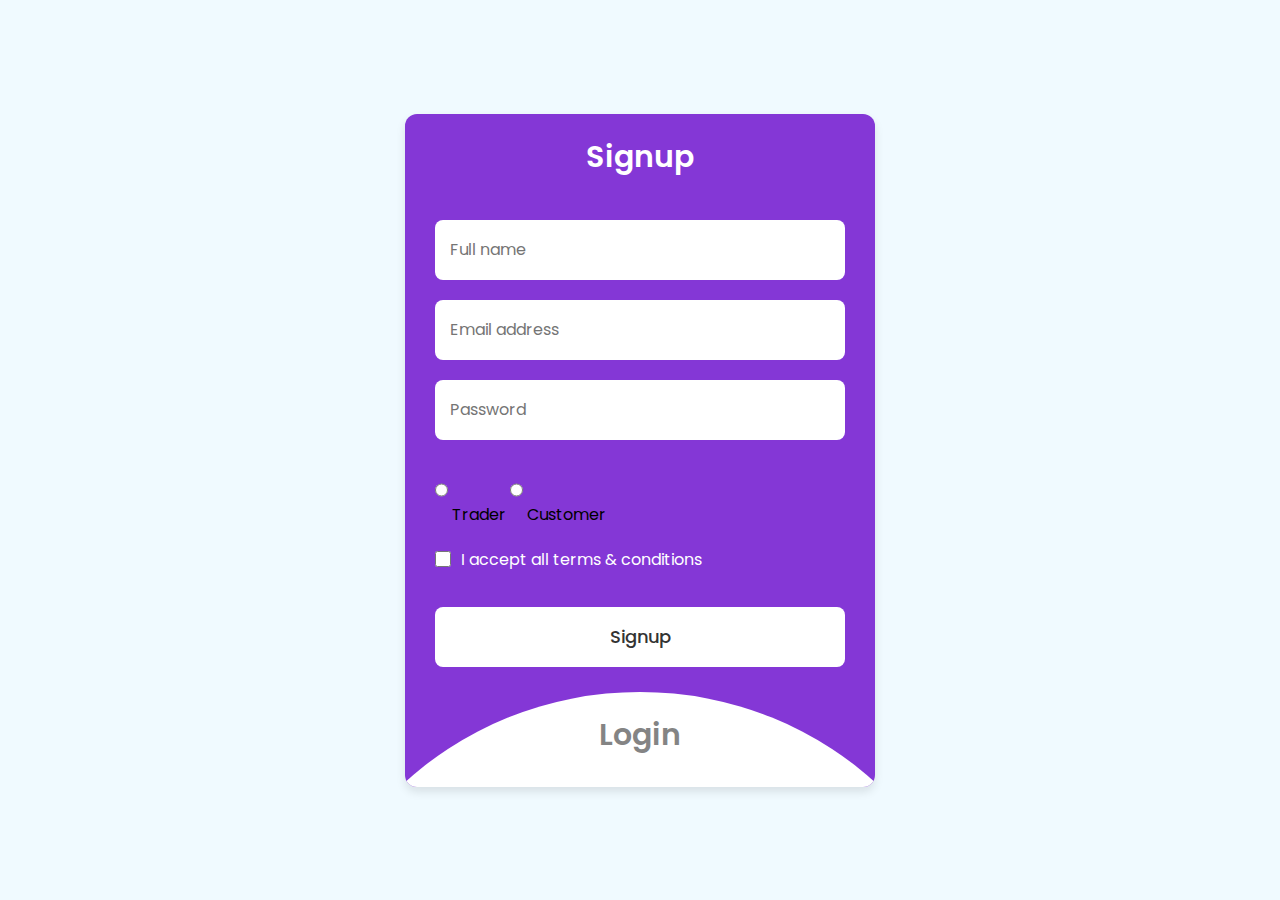
<file: index.html>
<!DOCTYPE html>
<!-- Coding By CodingNepal - codingnepalweb.com -->
<html lang="en">
  <head>
    <meta charset="UTF-8" />
    <meta http-equiv="X-UA-Compatible" content="IE=edge" />
    <meta name="viewport" content="width=device-width, initial-scale=1.0" />
   <title>Login & Signup Form</title>
    <link rel="stylesheet" href="style.css" />
  </head>
  <body>
    <section class="wrapper">
      <div class="form signup">
        <header>Signup</header>
        <form id="signupForm" action="#">
          <input type="text" placeholder="Full name" required />
          <input type="text" placeholder="Email address" required />
          <input type="password" placeholder="Password" required />
          <div class="radio">
            <input type="radio" id="first" name="CoustemerType" value="1">
            <label for="first">Trader</label>
            <input type="radio" id="Seconde" name="CoustemerType" value="2">
            <label for="Seconde">Customer</label>
          </div>
          <div class="checkbox">
            <input type="checkbox" id="signupCheck" />
            <label for="signupCheck">I accept all terms & conditions</label>
          </div>
          <input type="submit" value="Signup" />
        </form>
      </div>

      <div class="form login">
        <header>Login</header>
        <form action="./nd.html">
          <input type="text" placeholder="Email address" required />
          <input type="password" placeholder="Password" required />
          <a href="#">Forgot password?</a>
          <input type="submit" value="Login" />
        </form>
      </div>

      <script>
        const wrapper = document.querySelector(".wrapper"),
          signupHeader = document.querySelector(".signup header"),
          loginHeader = document.querySelector(".login header"),
          signupForm = document.getElementById("signupForm");

        loginHeader.addEventListener("click", () => {
          wrapper.classList.add("active");
        });
        signupHeader.addEventListener("click", () => {
          wrapper.classList.remove("active");
        });

        signupForm.addEventListener("submit", function(event) {
          event.preventDefault();
          const selectedRadio = document.querySelector('input[name="CoustemerType"]:checked').value;
          if (selectedRadio === "1") {
            window.location.href = "./nd/rd.html";
          } else if (selectedRadio === "2") {
            window.location.href = "nd.html";
          }
        });
      </script>
    </section>
  </body>
</html>
</file>
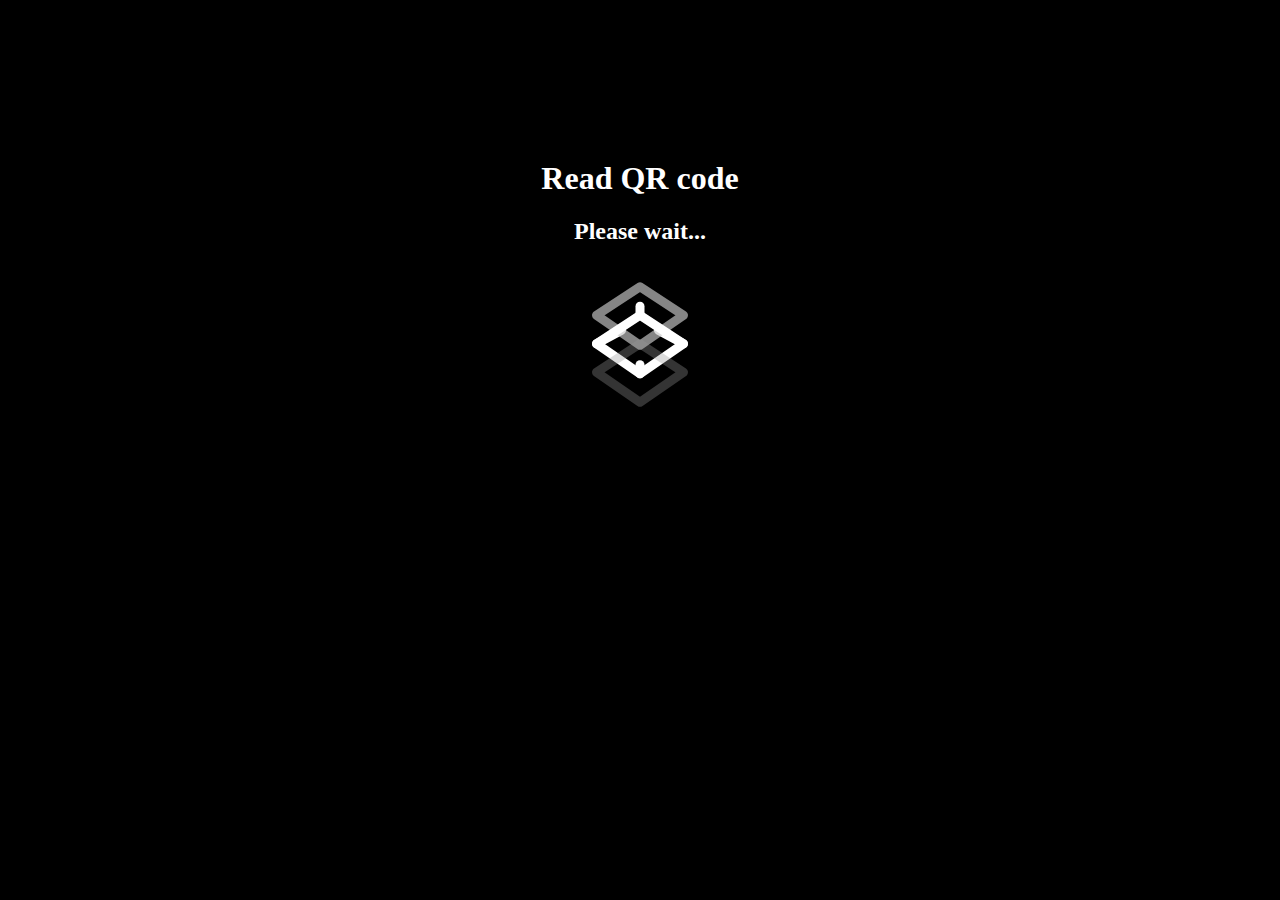
<file: nd.html>
<!DOCTYPE html>
<html lang="en">

<head>
    <meta charset="UTF-8">
    <meta name="viewport" content="width=device-width, initial-scale=1.0">
    <title>Document</title>
    <style>
        body {
            background: #000;
        }

        svg {

            height: 150px;
            width: 150px;
        }

        h1 {
            color: white;
            text-align: center;
            margin-top: 5em;
        }

        h2 {
            color: white;
            text-align: center;
        }

        .Garbage {
            display: none;
        }
        .svg-container{
            display: flex;
            justify-content: center;
        }
    </style>
</head>

<body>
    

    <h1>Read QR code</h1>
    <h2>Please wait...</h2>
    <div class="svg-container">
        <svg viewBox="0 0 100 100">
            <g fill="none" stroke="#fff" stroke-linecap="round" stroke-linejoin="round" stroke-width="6">
                <!-- left line -->
                <path d="M 21 40 V 59">
                    <animateTransform attributeName="transform" attributeType="XML" type="rotate" values="0 21 59; 180 21 59"
                        dur="2s" repeatCount="indefinite" />
                </path>
                <!-- right line -->
                <path d="M 79 40 V 59">
                    <animateTransform attributeName="transform" attributeType="XML" type="rotate" values="0 79 59; -180 79 59"
                        dur="2s" repeatCount="indefinite" />
                </path>
                <!-- top line -->
                <path d="M 50 21 V 40">
                    <animate attributeName="d" values="M 50 21 V 40; M 50 59 V 40" dur="2s" repeatCount="indefinite" />
                </path>
                <!-- btm line -->
                <path d="M 50 60 V 79">
                    <animate attributeName="d" values="M 50 60 V 79; M 50 98 V 79" dur="2s" repeatCount="indefinite" />
                </path>
                <!-- top box -->
                <path d="M 50 21 L 79 40 L 50 60 L 21 40 Z">
                    <animate attributeName="stroke" values="rgba(255,255,255,1); rgba(100,100,100,0)" dur="2s"
                        repeatCount="indefinite" />
                </path>
                <!-- mid box -->
                <path d="M 50 40 L 79 59 L 50 79 L 21 59 Z" />
                <!-- btm box -->
                <path d="M 50 59 L 79 78 L 50 98 L 21 78 Z">
                    <animate attributeName="stroke" values="rgba(100,100,100,0); rgba(255,255,255,1)" dur="2s"
                        repeatCount="indefinite" />
                </path>
                <animateTransform attributeName="transform" attributeType="XML" type="translate" values="0 0; 0 -19" dur="2s"
                    repeatCount="indefinite" />
            </g>
        </svg>
    </div>

    
    <h2 class="Garbage">put the Garbage</h2>
    <script>
        // Wait for 10 seconds, then redirect to rd.html
        setTimeout(function () {
            window.location.href = "./nd/index.html";
        }, 6000);
        let Garbage = document.getElementsByClassName("Garbage")[0];
        setTimeout(function () {
            Garbage.style.display = "Block";
        }, 2000);
    </script>
</body>

</html>
</file>
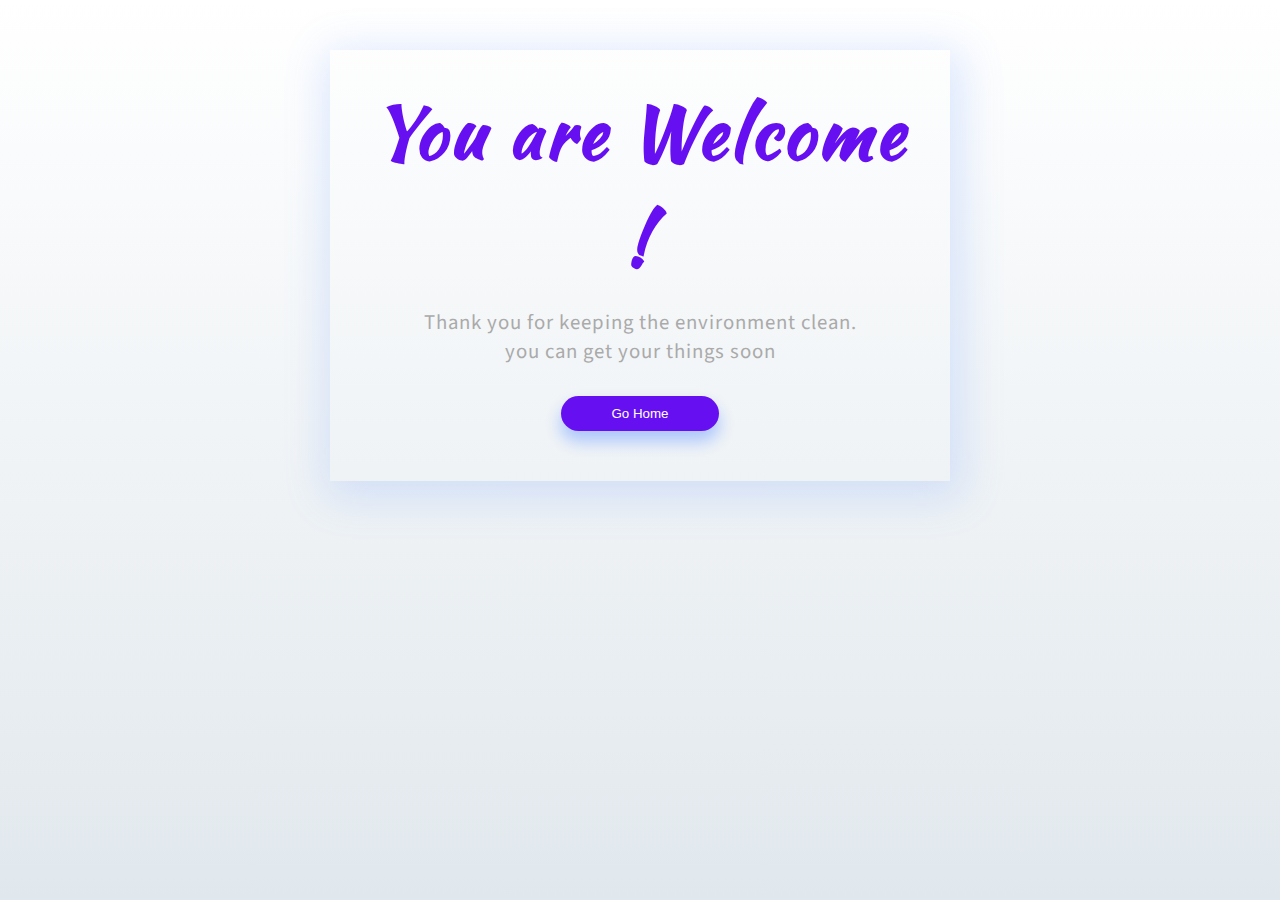
<file: nd/thankt.html>
<!DOCTYPE html>
<html lang="en">

<head>
    <meta charset="UTF-8">
    <meta name="viewport" content="width=device-width, initial-scale=1.0">
    <title>Document</title>
    <link href="https://fonts.googleapis.com/css?family=Kaushan+Script|Source+Sans+Pro" rel="stylesheet">
    <style>
        * {
            box-sizing: border-box;
            /* outline:1px solid ;*/
        }

        body {
            background: #ffffff;
            background: linear-gradient(to bottom, #ffffff 0%, #e1e8ed 100%);
            filter: progid:DXImageTransform.Microsoft.gradient(startColorstr='#ffffff', endColorstr='#e1e8ed', GradientType=0);
            height: 100%;
            margin: 0;
            background-repeat: no-repeat;
            background-attachment: fixed;

        }

        .wrapper-1 {
            width: 100%;
            height: 100vh;
            display: flex;
            flex-direction: column;
        }

        .wrapper-2 {
            padding: 30px;
            text-align: center;
        }

        h1 {
            font-family: 'Kaushan Script', cursive;
            font-size: 4em;
            letter-spacing: 3px;
            color: #6610f2;
            margin: 0;
            margin-bottom: 20px;
        }

        .wrapper-2 p {
            margin: 0;
            font-size: 1.3em;
            color: #aaa;
            font-family: 'Source Sans Pro', sans-serif;
            letter-spacing: 1px;
        }

        .go-home {
            color: #fff;
            background: #6610f2;
            border: none;
            padding: 10px 50px;
            margin: 30px 0;
            border-radius: 30px;
            text-transform: capitalize;
            box-shadow: 0 10px 16px 1px rgba(174, 199, 251, 1);
        }

        .footer-like {
            margin-top: auto;
            background: #D7E6FE;
            padding: 6px;
            text-align: center;
        }

        .footer-like p {
            margin: 0;
            padding: 4px;
            color: #6610f2;
            font-family: 'Source Sans Pro', sans-serif;
            letter-spacing: 1px;
        }

        .footer-like p a {
            text-decoration: none;
            color: #6610f2;
            font-weight: 600;
        }

        @media (min-width:360px) {
            h1 {
                font-size: 4.5em;
            }

            .go-home {
                margin-bottom: 20px;
            }
        }

        @media (min-width:600px) {
            .content {
                max-width: 1000px;
                margin: 0 auto;
            }

            .wrapper-1 {
                height: initial;
                max-width: 620px;
                margin: 0 auto;
                margin-top: 50px;
                box-shadow: 4px 8px 40px 8px rgba(88, 146, 255, 0.2);
            }

        }
    </style>
</head>

<body>

    <div class=content>
        <div class="wrapper-1">
            <div class="wrapper-2">
                <h1>You are Welcome !</h1>
                <p>Thank you for keeping the environment clean. </p>
                <p>you can get your things soon</p>
                <a href="rd.html"><button class="go-home">
                        go home
                    </button></a>

            </div>
        </div>
    </div>



</body>

</html>
</file>
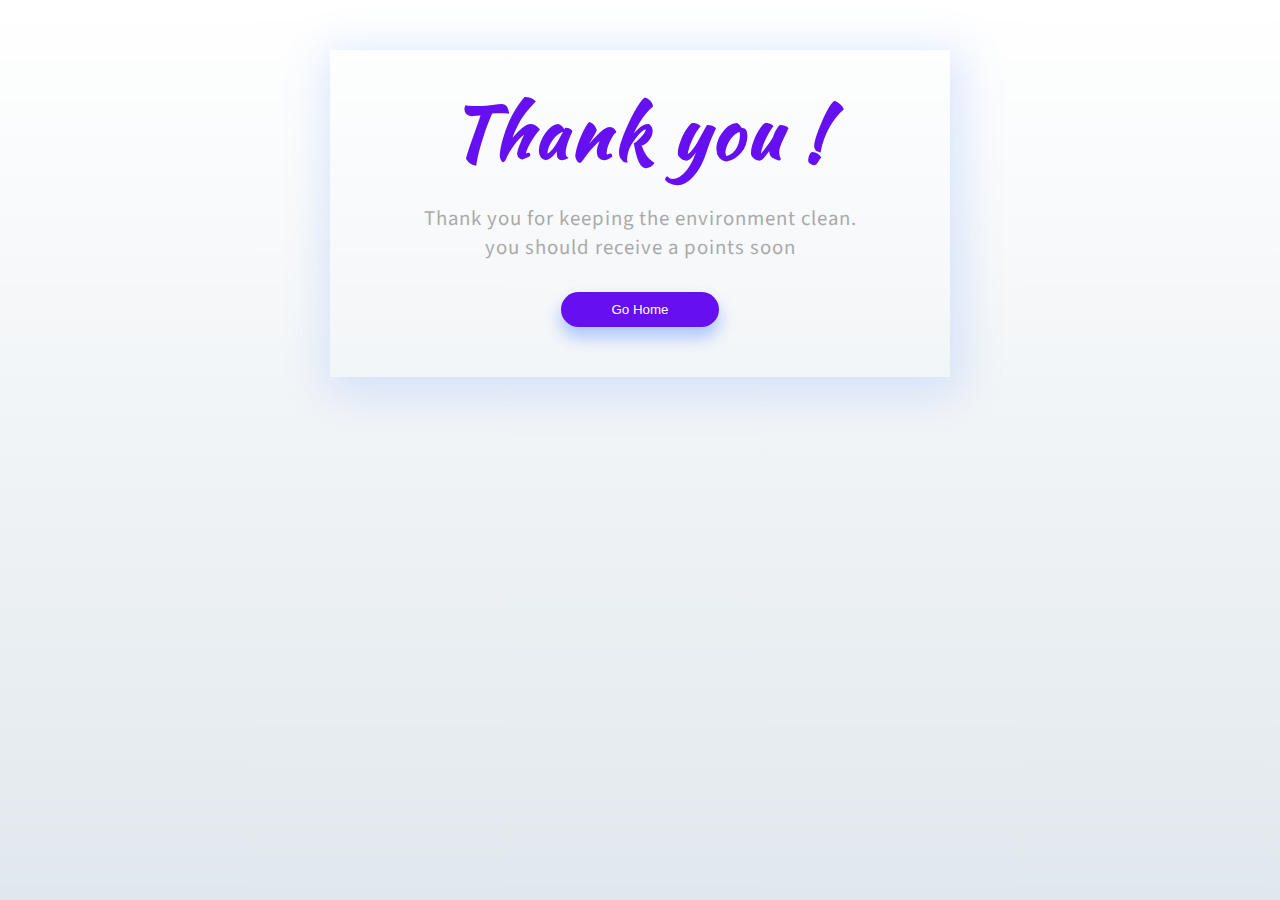
<file: nd/uncategorized.html>
<!DOCTYPE html>
<html lang="en">
<head>
    <meta charset="UTF-8">
    <meta name="viewport" content="width=device-width, initial-scale=1.0">
    <title>Document</title>
    <link href="https://fonts.googleapis.com/css?family=Kaushan+Script|Source+Sans+Pro" rel="stylesheet">
    <style>
        *{
  box-sizing:border-box;
 /* outline:1px solid ;*/
}
body{
background: #ffffff;
background: linear-gradient(to bottom, #ffffff 0%,#e1e8ed 100%);
filter: progid:DXImageTransform.Microsoft.gradient( startColorstr='#ffffff', endColorstr='#e1e8ed',GradientType=0 );
    height: 100%;
        margin: 0;
        background-repeat: no-repeat;
        background-attachment: fixed;
  
}

.wrapper-1{
  width:100%;
  height:100vh;
  display: flex;
flex-direction: column;
}
.wrapper-2{
  padding :30px;
  text-align:center;
}
h1{
    font-family: 'Kaushan Script', cursive;
  font-size:4em;
  letter-spacing:3px;
  color:#6610f2 ;
  margin:0;
  margin-bottom:20px;
}
.wrapper-2 p{
  margin:0;
  font-size:1.3em;
  color:#aaa;
  font-family: 'Source Sans Pro', sans-serif;
  letter-spacing:1px;
}
.go-home{
  color:#fff;
  background:#6610f2;
  border:none;
  padding:10px 50px;
  margin:30px 0;
  border-radius:30px;
  text-transform:capitalize;
  box-shadow: 0 10px 16px 1px rgba(174, 199, 251, 1);
}
.footer-like{
  margin-top: auto; 
  background:#D7E6FE;
  padding:6px;
  text-align:center;
}
.footer-like p{
  margin:0;
  padding:4px;
  color:#6610f2;
  font-family: 'Source Sans Pro', sans-serif;
  letter-spacing:1px;
}
.footer-like p a{
  text-decoration:none;
  color:#6610f2;
  font-weight:600;
}

@media (min-width:360px){
  h1{
    font-size:4.5em;
  }
  .go-home{
    margin-bottom:20px;
  }
}

@media (min-width:600px){
  .content{
  max-width:1000px;
  margin:0 auto;
}
  .wrapper-1{
  height: initial;
  max-width:620px;
  margin:0 auto;
  margin-top:50px;
  box-shadow: 4px 8px 40px 8px rgba(88, 146, 255, 0.2);
}
  
}
    </style>
</head>
<body>
    
    <div class=content>
        <div class="wrapper-1">
            <div class="wrapper-2">
                <h1>Thank you !</h1>
                <p>Thank you for keeping the environment clean. </p>
                <p>you should receive a points soon </p>
                <a href="index.html"><button class="go-home">
                    go home
                </button></a>
                
            </div>
        </div>
    </div>
    
    
    
</body>
</html>
</file>
<file: style.css>
/* Import Google font - Poppins */
@import url("https://fonts.googleapis.com/css2?family=Poppins:wght@200;300;400;500;600;700&display=swap");
* {
  margin: 0;
  padding: 0;
  box-sizing: border-box;
  font-family: "Poppins",
    sans-serif;
}
body {
  min-height: 100vh;
  display: flex;
  align-items: center;
  justify-content: center;
  background: #f0faff;
}
.wrapper {
  position: relative;
  max-width: 470px;
  width: 100%;
  border-radius: 12px;
  padding: 20px
    30px
    120px;
  background: #8437d6;
  box-shadow: 0
    5px
    10px
    rgba(
      0,
      0,
      0,
      0.1
    );
  overflow: hidden;
}
.form.login {
  position: absolute;
  left: 50%;
  bottom: -86%;
  transform: translateX(
    -50%
  );
  width: calc(
    100% +
      220px
  );
  padding: 20px
    140px;
  border-radius: 50%;
  height: 100%;
  background: #fff;
  transition: all
    0.6s
    ease;
}
.wrapper.active
  .form.login {
  bottom: -15%;
  border-radius: 35%;
  box-shadow: 0 -5px
    10px rgba(0, 0, 0, 0.1);
}
.form
  header {
  font-size: 30px;
  text-align: center;
  color: #fff;
  font-weight: 600;
  cursor: pointer;
}
.form.login
  header {
  color: #333;
  opacity: 0.6;
}
.wrapper.active
  .form.login
  header {
  opacity: 1;
}
.wrapper.active
  .signup
  header {
  opacity: 0.6;
}
.wrapper
  form {
  display: flex;
  flex-direction: column;
  gap: 20px;
  margin-top: 40px;
}
form
  input {
  height: 60px;
  outline: none;
  border: none;
  padding: 0
    15px;
  font-size: 16px;
  font-weight: 400;
  color: #333;
  border-radius: 8px;
  background: #fff;
}
.form.login
  input {
  border: 1px
    solid
    #aaa;
}
.form.login
  input:focus {
  box-shadow: 0
    1px 0
    #ddd;
}
form
  .checkbox {
  display: flex;
  align-items: center;
  gap: 10px;
}
.checkbox
  input[type="checkbox"] {
  height: 16px;
  width: 16px;
  accent-color: #fff;
  cursor: pointer;
}
form
  .checkbox
  label {
  cursor: pointer;
  color: #fff;
}
form a {
  color: #333;
  text-decoration: none;
}
form
  a:hover {
  text-decoration: underline;
}
form
  input[type="submit"] {
  margin-top: 15px;
  padding: none;
  font-size: 18px;
  font-weight: 500;
  cursor: pointer;
}
.form.login
  input[type="submit"] {
  background: #7930c8;
  color: #fff;
  border: none;
}
</file>
